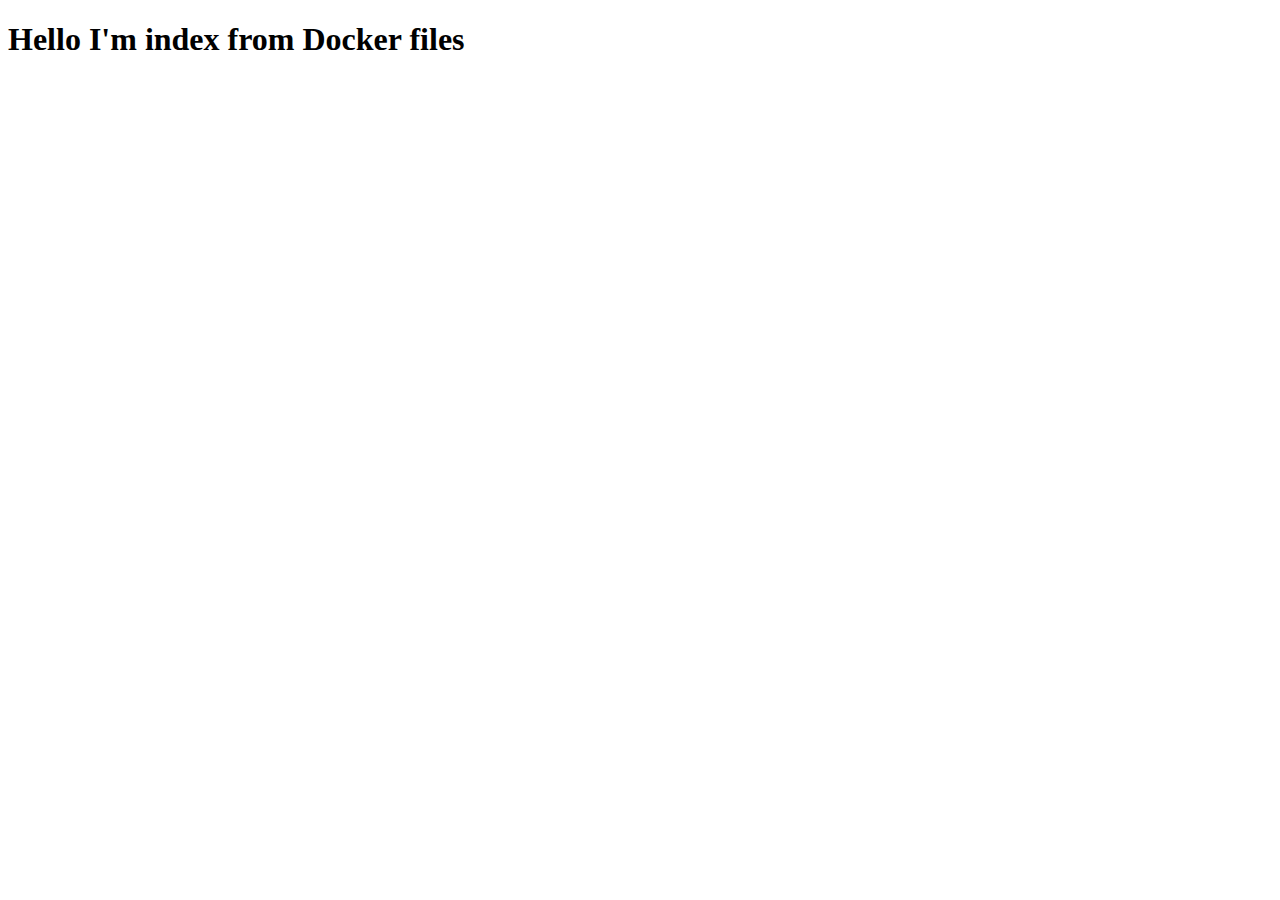
<file: nginx/index.html>
<!DOCTYPE html>
<html lang="en">
<head>
    <meta charset="UTF-8">
    <meta name="viewport" content="width=device-width, initial-scale=1.0">
    <title>Docker</title>
</head>
<body>
    <div>
        <h1>Hello I'm index from Docker files</h1>
    </div>
</body>
</html>
</file>
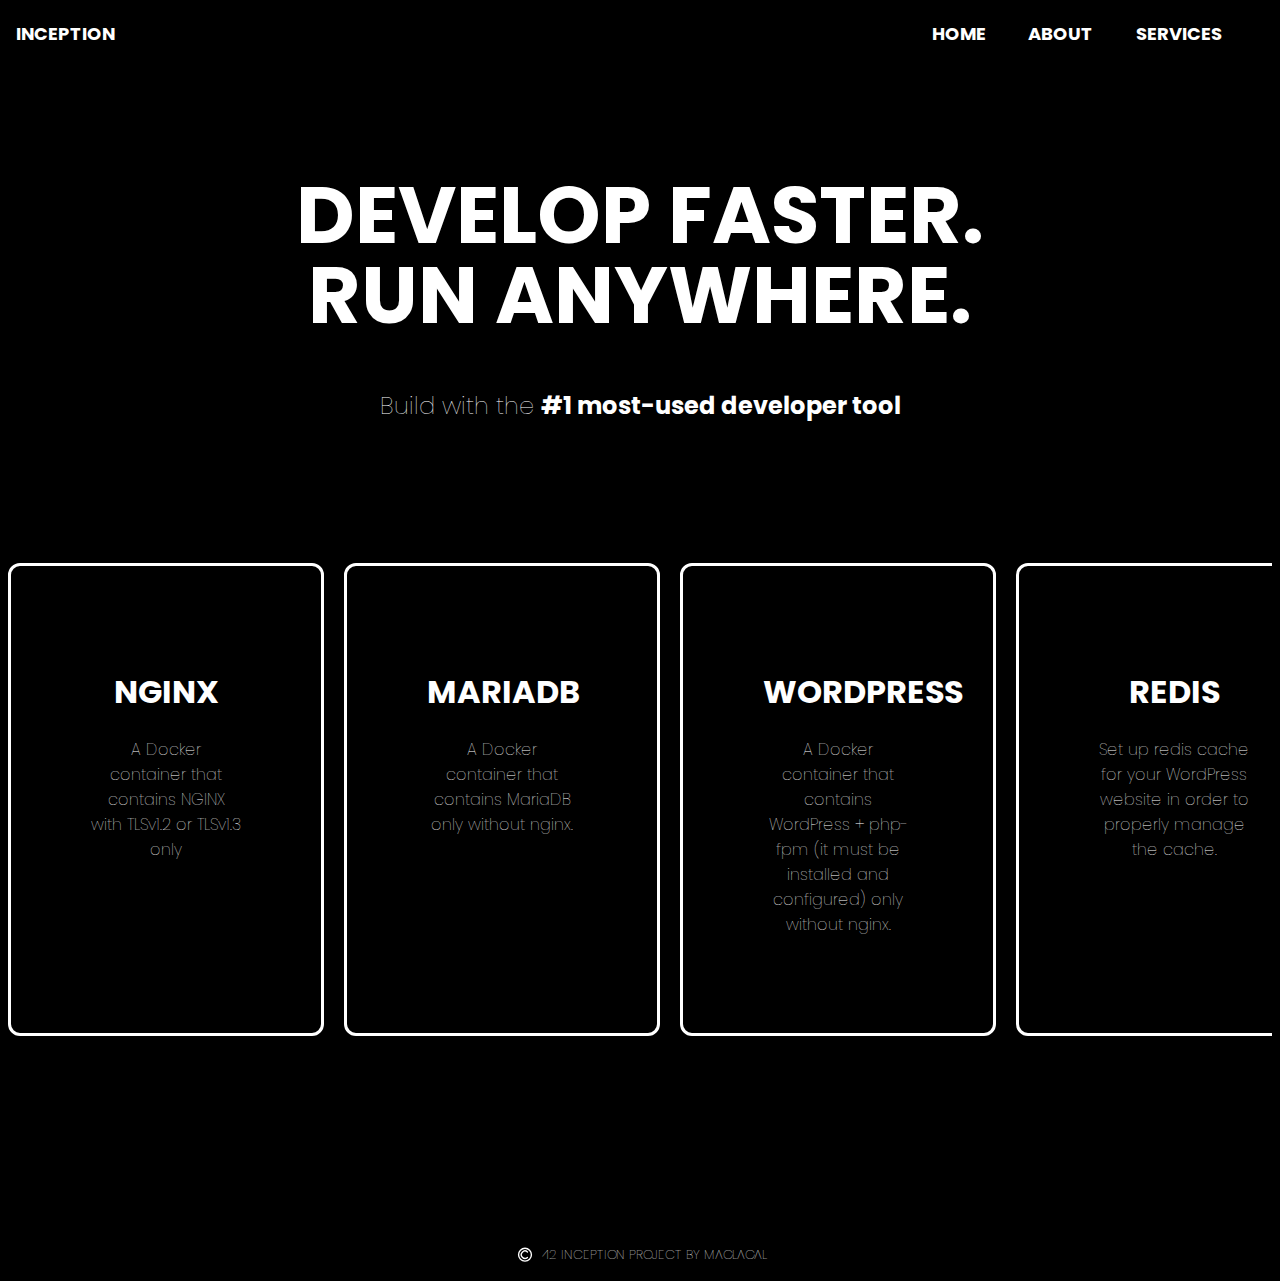
<file: srcs/requirements/bonus/website/index.html>
<!DOCTYPE html>
<html lang="en">
<head>
    <meta charset="UTF-8">
    <meta name="viewport" content="width=device-width, initial-scale=1.0">
    <link rel="stylesheet" href="./style.css">
    <script src="./main.js"></script>
    <title>Showcase</title>
</head>
<body>
    <nav id="nav">
        <div id="nav-header">
            <h1 class="nav-item">INCEPTION</h1>
        </div>
        <div id="nav-items">
            <div><a href="./index.html" class="href"><h1 class="nav-item">HOME</h1></a></div>
            <div><a href="./about.html" class="href"><h1 class="nav-item">ABOUT</h1></a></div>
            <div><a href="./description.html" class="bonus-link"><h1 class="nav-item">SERVICES</h1></a></div>
        </div>
    </nav>

    <!-- cards -->
    <div>
        <div id="mainheader-c">
            <h1 id="main-header">
                Develop faster.
                <br>
                Run anywhere.
            </h1>
            <h2 id="sub-text">
                Build with the <span id="span-subtext">#1 most-used developer tool</span>
            </h2>
        </div>
        <div id="card-services">
            <div id="services-wrapper">
                <div class="service-card">
                    <a href="./description.html"  onclick="scrollElem()">
                        <h1 id="nginx-title">NGINX</h1>
                    </a>
                    
                    <div id="nginx-desc">
                        <p>
                            A Docker container that contains NGINX with TLSv1.2 or TLSv1.3 only
                        </p>
                    </div>
                </div>

                <div class="service-card">
                    <h1>MARIADB</h1>
                    <div id="mariadb-desc">
                        <p>
                            A Docker container that contains MariaDB only without nginx.
                        </p>
                    </div>
                </div>

                <div class="service-card">
                    <h1>WORDPRESS</h1>
                    <div id="wp-desc">
                        <p>
                            A Docker container that contains WordPress + php-fpm (it must be installed and
                            configured) only without nginx.
                        </p>
                    </div>
                </div>

                <div class="service-card">
                    <h1>REDIS</h1>
                    <div id="redis-desc">
                        <p>
                            Set up redis cache for your WordPress website in order to properly manage the
                            cache.
                        </p>
                    </div>
                </div>

                <div class="service-card">
                    <h1>FTP</h1>
                    <div id="ftp-desc">
                        <p>
                            Set up a FTP server container pointing to the volume of your WordPress website.
                        </p>
                    </div>
                </div>

                <div class="service-card">
                    <h1>Adminer</h1>
                    <div id="ftp-desc">
                        <p>
                            Set up Adminer.
                        </p>
                    </div>
                </div>

                

                <!-- seemless for animation -->

                <div class="service-card">
                    <h1 id="nginx-title">NGINX</h1>
                    <div id="nginx-desc">
                        <p>
                            A Docker container that contains NGINX with TLSv1.2 or TLSv1.3 only
                        </p>
                    </div>
                </div>

                <div class="service-card">
                    <h1>MARIADB</h1>
                    <div id="mariadb-desc">
                        <p>
                            A Docker container that contains MariaDB only without nginx.
                        </p>
                    </div>
                </div>

                <div class="service-card">
                    <h1>WORDPRESS</h1>
                    <div id="wp-desc">
                        <p>
                            A Docker container that contains WordPress + php-fpm (it must be installed and
                            configured) only without nginx.
                        </p>
                    </div>
                </div>

                <div class="service-card">
                    <h1>REDIS</h1>
                    <div id="redis-desc">
                        <p>
                            Set up redis cache for your WordPress website in order to properly manage the
                            cache.
                        </p>
                    </div>
                </div>

                <div class="service-card">
                    <h1>FTP</h1>
                    <div id="ftp-desc">
                        <p>
                            Set up a FTP server container pointing to the volume of your WordPress website.
                        </p>
                    </div>
                </div>

                <div class="service-card">
                    <h1>Adminer</h1>
                    <div id="ftp-desc">
                        <p>
                            Set up Adminer.
                        </p>
                    </div>
                </div>
            </div>
        </div>
    </div>
    <div id="footer">
        <svg viewBox="0 0 24 24" fill="none" width="22" xmlns="http://www.w3.org/2000/svg"><g id="SVGRepo_bgCarrier" stroke-width="0"></g><g id="SVGRepo_tracerCarrier" stroke-linecap="round" stroke-linejoin="round"></g><g id="SVGRepo_iconCarrier"> <path fill-rule="evenodd" clip-rule="evenodd" d="M19 12C19 15.866 15.866 19 12 19C8.13401 19 5 15.866 5 12C5 8.13401 8.13401 5 12 5C13.8565 5 15.637 5.7375 16.9497 7.05025C18.2625 8.36301 19 10.1435 19 12Z" stroke="#ffffff" stroke-width="1.5" stroke-linecap="round" stroke-linejoin="round"></path> <path d="M14.646 9.00002C13.0379 7.58179 10.5975 7.6838 9.11336 9.23129C7.62921 10.7788 7.62921 13.2213 9.11336 14.7688C10.5975 16.3162 13.0379 16.4182 14.646 15" stroke="#ffffff" stroke-width="1.5" stroke-linecap="round" stroke-linejoin="round"></path> </g></svg>
        <h1 id="footer-content">42 INCEPTION PROJECT BY MAGLAGAL</h1>
    </div>
</body>
</html>
</file>
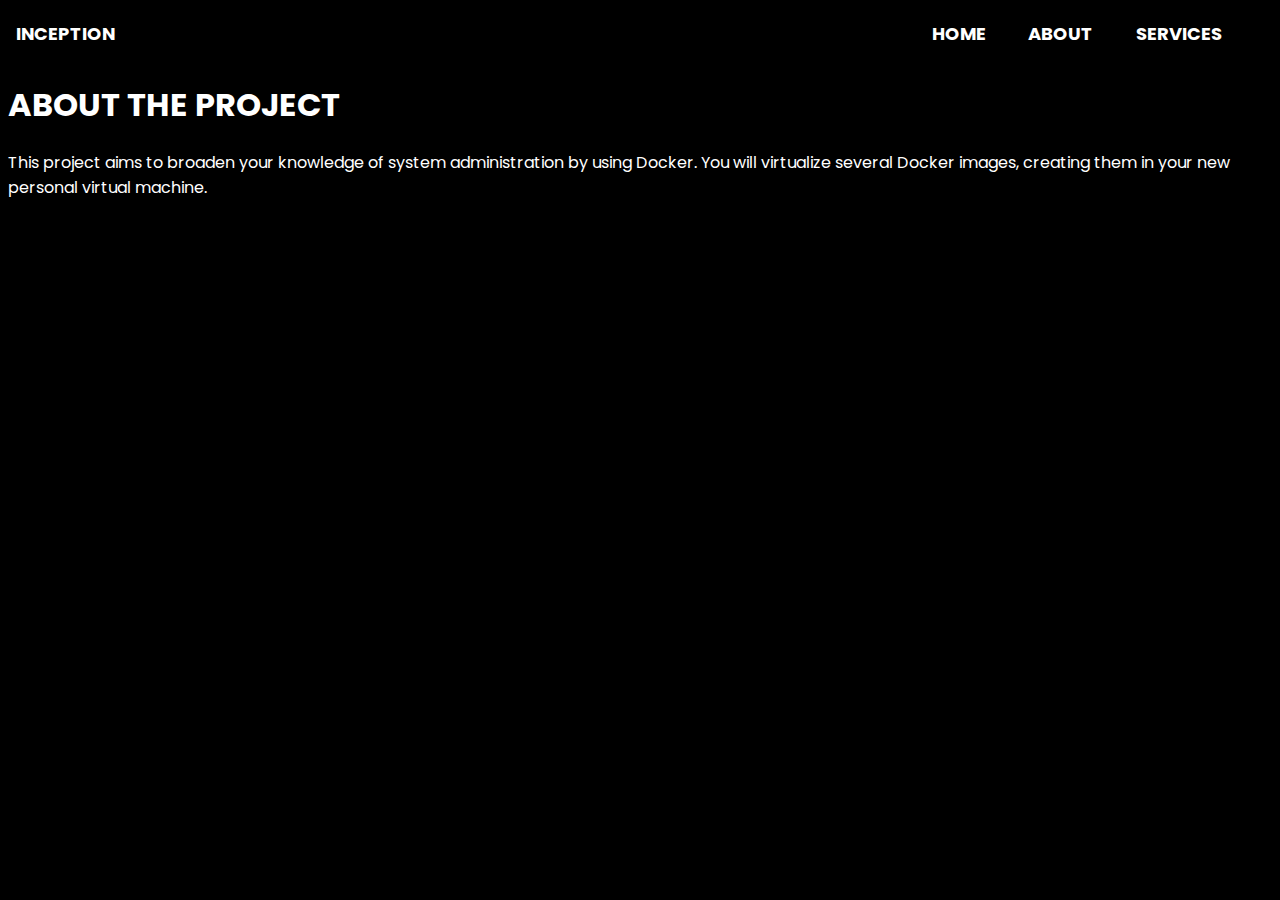
<file: srcs/requirements/bonus/website/about.html>
<!DOCTYPE html>
<html lang="en">
<head>
    <meta charset="UTF-8">
    <meta name="viewport" content="width=device-width, initial-scale=1.0">
    <link rel="stylesheet" href="./style.css">
    <title>About</title>
</head>
<body>
    <nav id="nav">
        <div id="nav-header">
            <h1 class="nav-item">INCEPTION</h1>
        </div>
        <div id="nav-items">
            <div><a href="./index.html" class="href"><h1 class="nav-item">HOME</h1></a></div>
            <div><a href="./about.html" class="href"><h1 class="nav-item">ABOUT</h1></a></div>
            <div><a href="./description.html" class="bonus-link"><h1 class="nav-item">SERVICES</h1></a></div>
        </div>
    </nav>
    <div id="about">
        <h1>ABOUT THE PROJECT</h1>
        <p>
            This project aims to broaden your knowledge of system administration by using Docker.
            You will virtualize several Docker images, creating them in your new personal virtual
            machine.
        </p>
    </div>
</body>
</html>
</file>
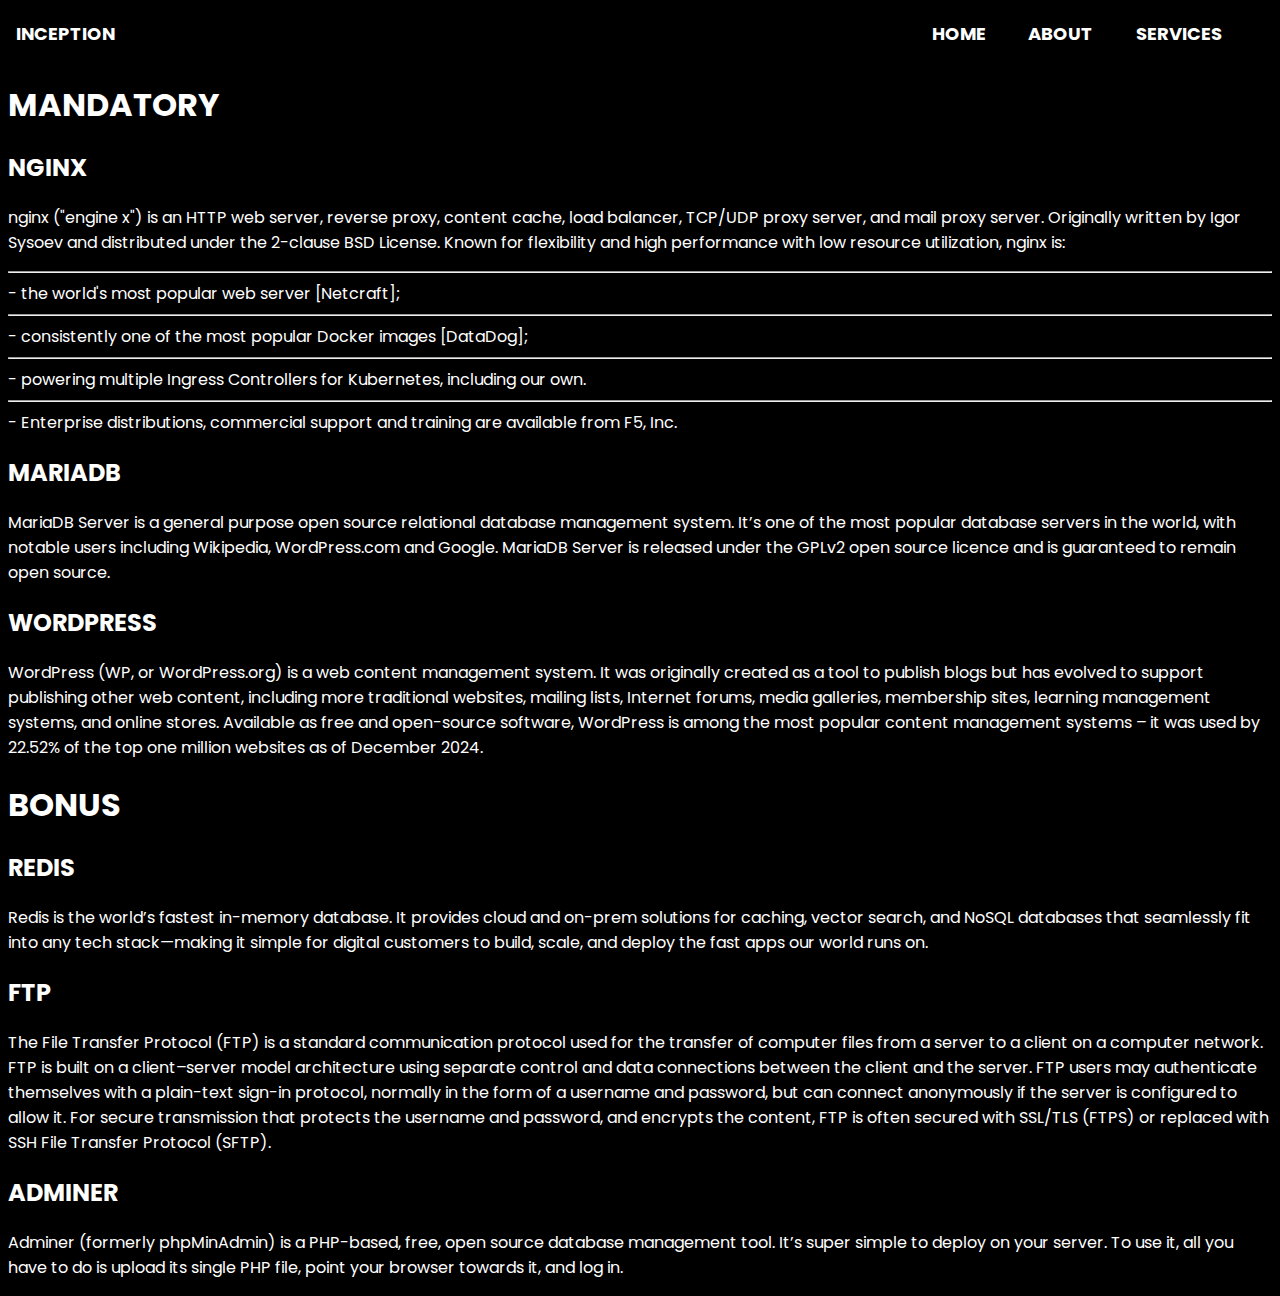
<file: srcs/requirements/bonus/website/description.html>
<!DOCTYPE html>
<html lang="en">
<head>
    <meta charset="UTF-8">
    <meta name="viewport" content="width=device-width, initial-scale=1.0">
    <link rel="stylesheet" href="./style.css">
    <script src="main.js"></script>
    <title>Description</title>
</head>
<body>
    <nav id="nav">
        <div id="nav-header">
            <h1 class="nav-item">INCEPTION</h1>
        </div>
        <div id="nav-items">
            <div><a href="./index.html" class="href"><h1 class="nav-item">HOME</h1></a></div>
            <div><a href="./about.html" class="href"><h1 class="nav-item">ABOUT</h1></a></div>
            <div><h1 class="nav-item" onclick="scrollElem()">SERVICES</h1></div>
        </div>
    </nav>
    <div id="wrapper">
        <h1>MANDATORY</h1>
        <div id="manda">
            <div id="nginx-desc">
                <h2>
                    NGINX
                </h2>
                <p class="descriptions">
                    nginx ("engine x") is an HTTP web server, reverse proxy, content cache, load balancer, TCP/UDP proxy server, and mail proxy server. Originally written by Igor Sysoev and distributed under the 2-clause BSD License.
                    Known for flexibility and high performance with low resource utilization, nginx is:
                    <hr class="line-break">
                    - the world's most popular web server [Netcraft];
                    <hr>
                    - consistently one of the most popular Docker images [DataDog];
                    <hr>
                    - powering multiple Ingress Controllers for Kubernetes, including our own.
                    <hr>
                    - Enterprise distributions, commercial support and training are available from F5, Inc.
                </p>
            </div>
            <div id="mariadb-desc">
                <h2>
                    MARIADB
                </h2>
                <p class="descriptions">
                    MariaDB Server is a general purpose open source relational database management system. It’s one of the most popular database servers in the world, with notable users including Wikipedia, WordPress.com and Google. MariaDB Server is released under the GPLv2 open source licence and is guaranteed to remain open source.
                </p>
            </div>
            <div id="wp-desc">
                <h2>
                    WORDPRESS
                </h2>
                <p class="descriptions">
                    WordPress (WP, or WordPress.org) is a web content management system. It was 
                    originally created as a tool to publish blogs but has evolved to support publishing other 
                    web content, including more traditional websites, mailing lists, Internet forums, 
                    media galleries, membership sites, learning management systems, and online stores. 
                    Available as free and open-source software, WordPress is among the most popular 
                    content management systems – it was used by 22.52% of the top one million websites as of 
                    December 2024.
                </p>
            </div>
        </div>
        <h1>BONUS</h1>
        <div id="bonus">
            <div id="redis-desc">
                <h2>
                    REDIS
                </h2>
                <p class="descriptions">
                    Redis is the world’s fastest in-memory database. It provides cloud and on-prem solutions 
                    for caching, vector search, and NoSQL databases that seamlessly fit into any tech stack—making 
                    it simple for digital customers to build, scale, and deploy the fast apps our world runs on.
                </p>
            </div>
            <div id="ftp-desc">
                <h2>
                    FTP
                </h2>
                <p class="descriptions">
                    The File Transfer Protocol (FTP) is a standard communication protocol used for the transfer of 
                    computer files from a server to a client on a computer network. FTP is built on a client–server 
                    model architecture using separate control and data connections between the client and the server.
                    FTP users may authenticate themselves with a plain-text sign-in protocol, normally in the form 
                    of a username and password, but can connect anonymously if the server is configured to allow it. 
                    For secure transmission that protects the username and password, and encrypts the content, 
                    FTP is often secured with SSL/TLS (FTPS) or replaced with SSH File Transfer Protocol (SFTP).
                </p>
            </div>
            <div id="adminer-desc">
                <h2>
                    ADMINER
                </h2>
                <p class="descriptions">
                    Adminer (formerly phpMinAdmin) is a PHP-based, free, open source database management tool. 
                    It’s super simple to deploy on your server. To use it, all you have to do is upload its 
                    single PHP file, point your browser towards it, and log in.
                </p>
            </div>
        </div>
    </div>
</body>
</html>
</file>
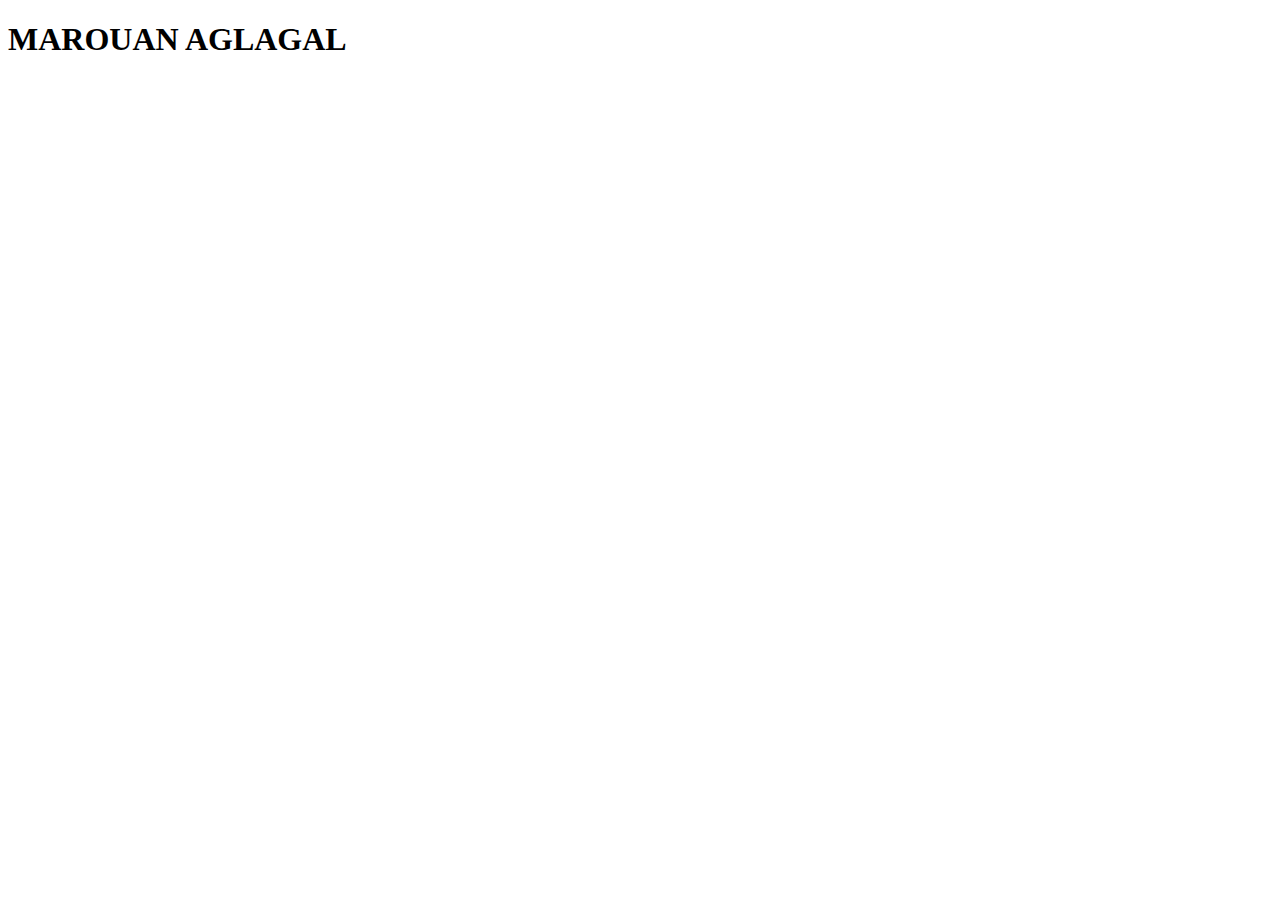
<file: srcs/requirements/bonus/website/main.html>
<!DOCTYPE html>
<html lang="en">
<head>
    <meta charset="UTF-8">
    <meta name="viewport" content="width=device-width, initial-scale=1.0">
    <title>Showcase</title>
</head>
<body>
    <h1>
        MAROUAN AGLAGAL
    </h1>
</body>
</html>
</file>
<file: srcs/requirements/bonus/website/style.css>
@import url('https://fonts.googleapis.com/css2?family=Poppins:ital,wght@0,100;0,200;0,300;0,400;0,500;0,600;0,700;0,800;0,900;1,100;1,200;1,300;1,400;1,500;1,600;1,700;1,800;1,900&display=swap');

* {
    box-sizing: border-box;
}

body {
    background-color: black;
    color: white;
    font-family: 'poppins';
}

#nav {
    display: flex;
    justify-content: space-between;
    padding-left: 8px;
    padding-right: 8px;
}


#nav-items {
    padding-right: 42px;
    padding-left: 42px;
    display: flex;
    justify-content:space-between;
    width:30%;
}

.nav-item {
    font-size: large;
}

#main-header {
    padding-top:62px;
    font-size:5rem;
    text-align: center;
    text-transform: uppercase;
    font-weight: bolder;
    font-family: 'poppins';
    line-height: 1;
}

#mainheader-c {
    align-items: center;
}

#sub-text {
    font-weight: lighter;
    text-align: center;
}

#span-subtext {
    font-weight: bold;
}

#card-services {
    display: flex;
    justify-content: space-between;
    padding-top: 120px;
    overflow: hidden;    
}

#services-wrapper {
    width: 100%;
    display: flex;
    gap: 20px;
    animation: scroll-left 20s linear infinite;
}

#services-wrapper:hover {
    animation-play-state: paused;
}

.service-card {
    width: 100%;
    border-style: solid;
    border-color: white;
    padding: 80px;
    text-align: center;
    font-weight: lighter;
    border-radius: 12px;
    min-width: 25%;
}

#footer {
    padding-top: 200px;
    display: flex;
    justify-content: center;
}

a {
    text-decoration: none;
    color: white;
}
#footer-content {
    text-align: center;
    font-weight: lighter;
    font-size: small;
    padding-left: 6px;
}

@keyframes scroll-left {
    0% {
      transform: translateX(0%);
    }
    100% {
      transform: translateX(-50%); 
    }
  }
</file>
